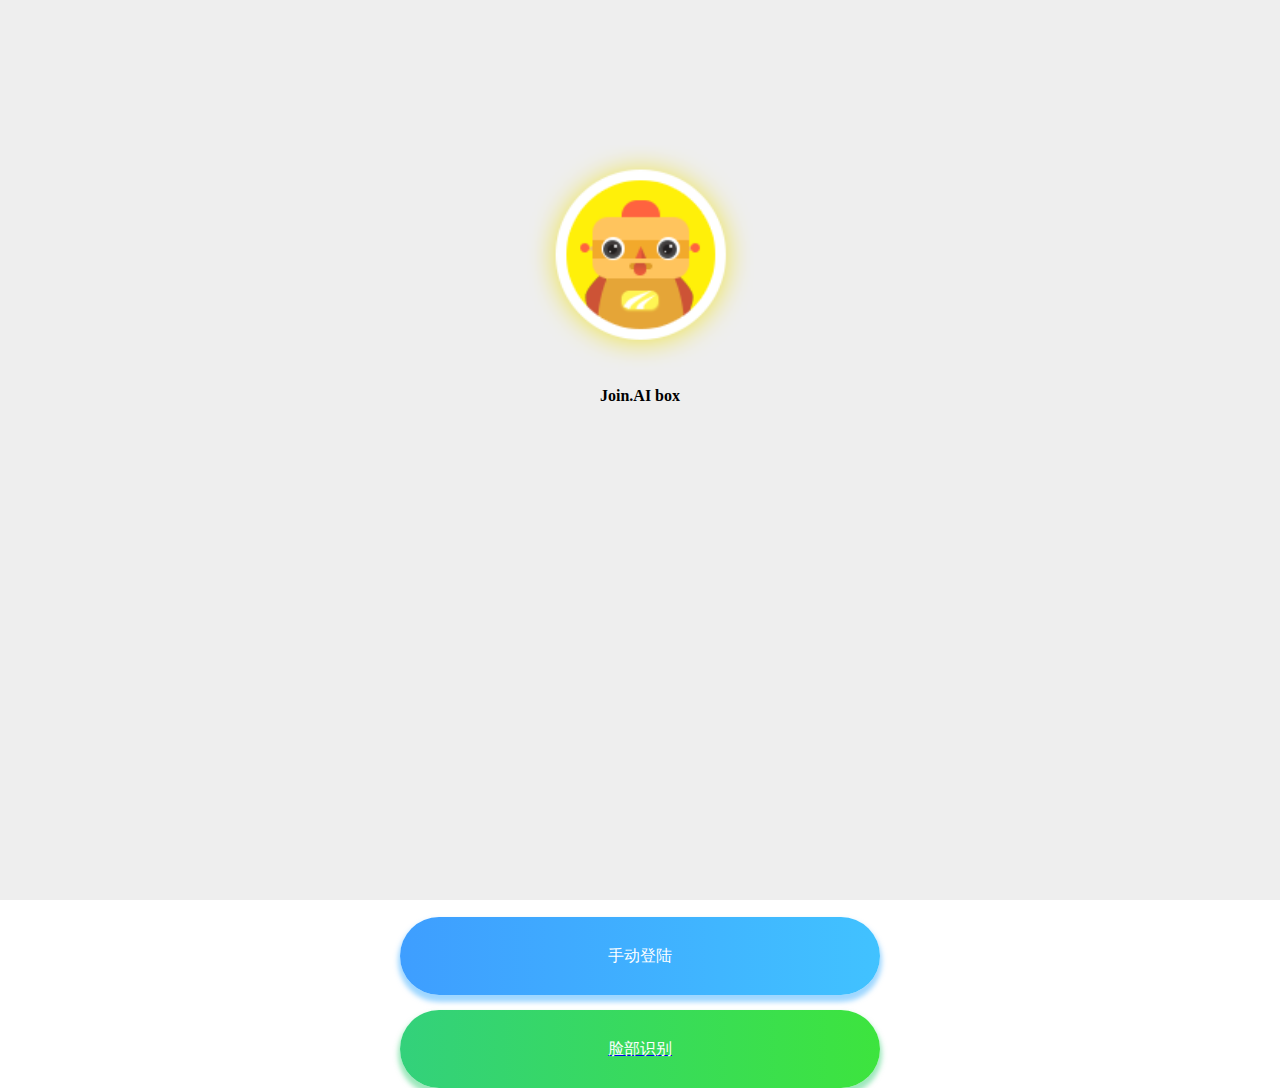
<file: index.html>
<!DOCTYPE html>
<html lang="en">
<head>
	<meta charset="UTF-8">
	<meta  name="viewport" content="width=device-width">>
	<title>Document</title>
	<link rel="stylesheet" href="css/index.css">
	<script src="js/rem(1).js"></script>
</head>
<body>
	<div class="homepage">
		<div class="Headportrait">
			<img src="img/组4_03.png" alt="">
		</div>
		<div class="title">
			<h2>Join.AI box</h2>
		</div>
		<div class="dl">
			<button class="Manual">手动登陆</button>
			<a href="one.html"><button class="face">脸部识别</button></a>		
		</div>
	</div>
</body>
</html>
</file>
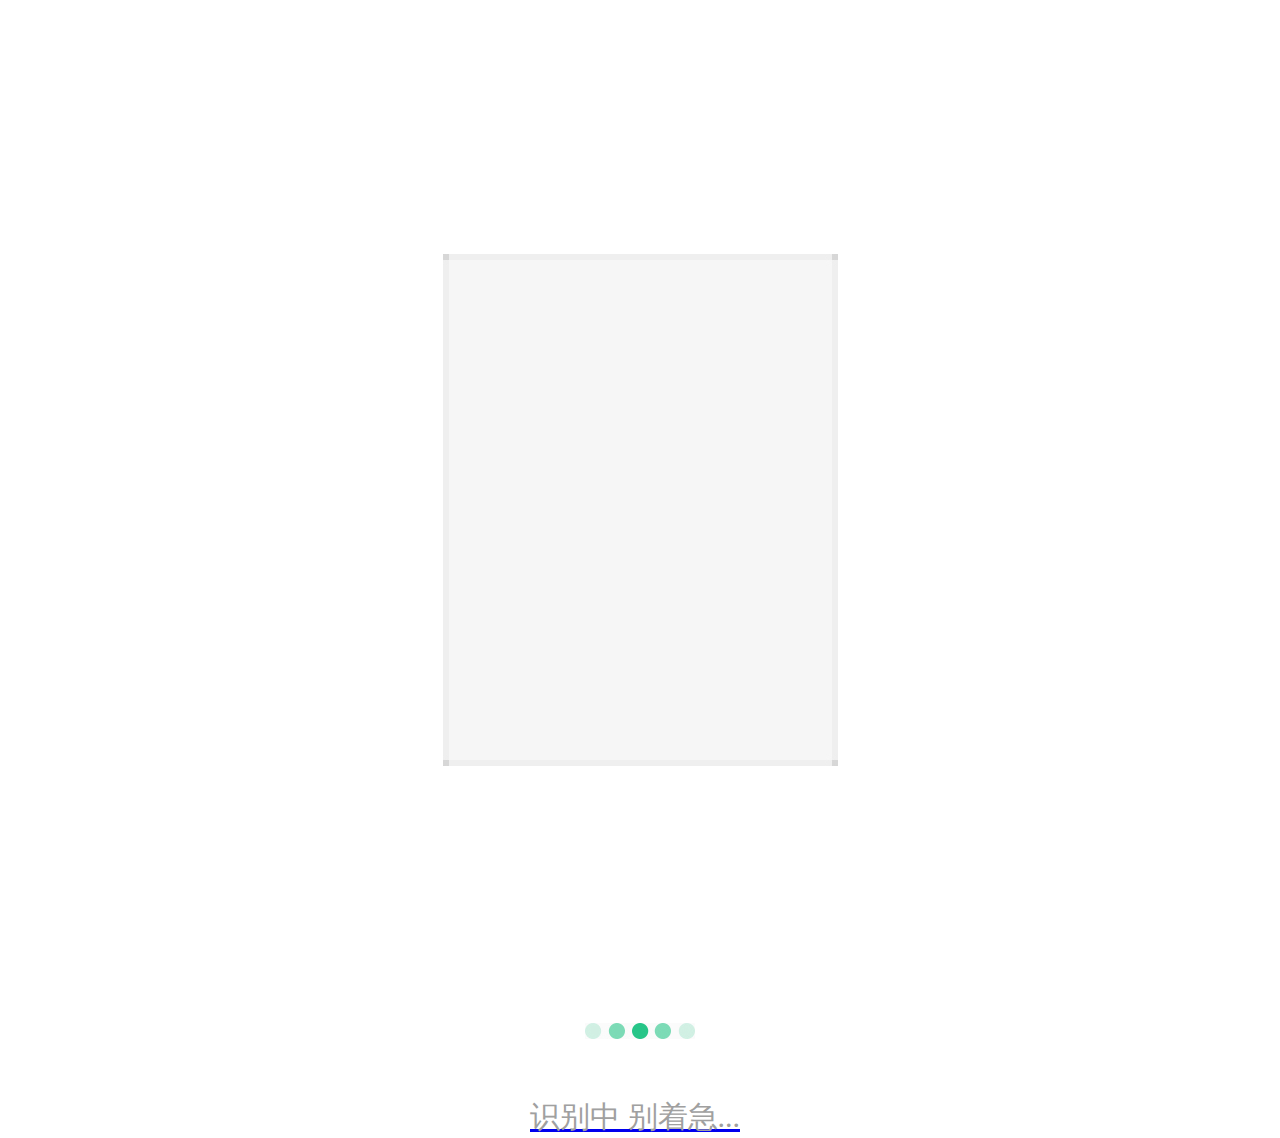
<file: disting.html>
<!DOCTYPE html>
<html lang="en">
<head>
	<meta charset="UTF-8">
	<meta  name="viewport" content="width=device-width">
	<title>Document</title>
	<link rel="stylesheet" href="css/disting.css">
	<script src="js/rem(1).js"></script>
</head>
    <body>
        <div class="di">
            <img src="img/人脸识别_03.png" alt="">
        </div>
        <div class="po">
            <img src="img/point_g_12.png" alt="">
        </div>
        <a href="six.html">
            <div class="tiword">识别中 别着急...</div>
        </a>
    </body>
</html>
</file>
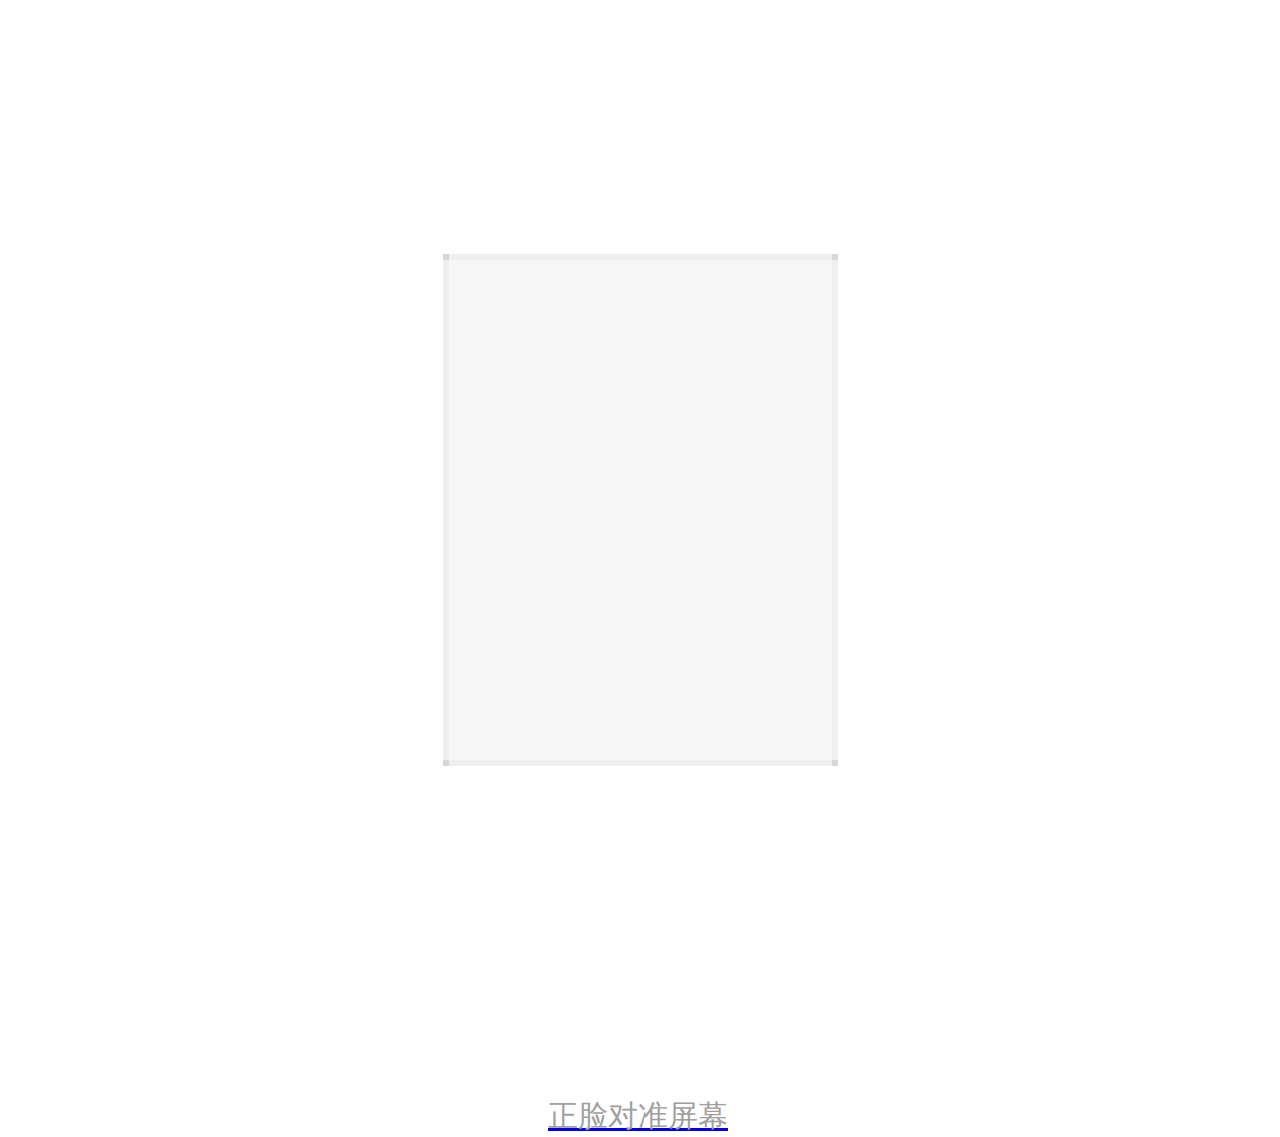
<file: Distinguish.html>
<!DOCTYPE html>
<html lang="en">
<head>
	<meta charset="UTF-8">
	<meta  name="viewport" content="width=device-width">
	<title>Document</title>
	<link rel="stylesheet" href="css/Distinguish.css">
	<script src="js/rem(1).js"></script>
</head>
    <body>
        <div class="di">
            <img src="img/人脸识别_03.png" alt="">
        </div>
        <a href="disting.html">
            <div class="tiword">正脸对准屏幕</div>
        </a>
    </body>
</html>
</file>
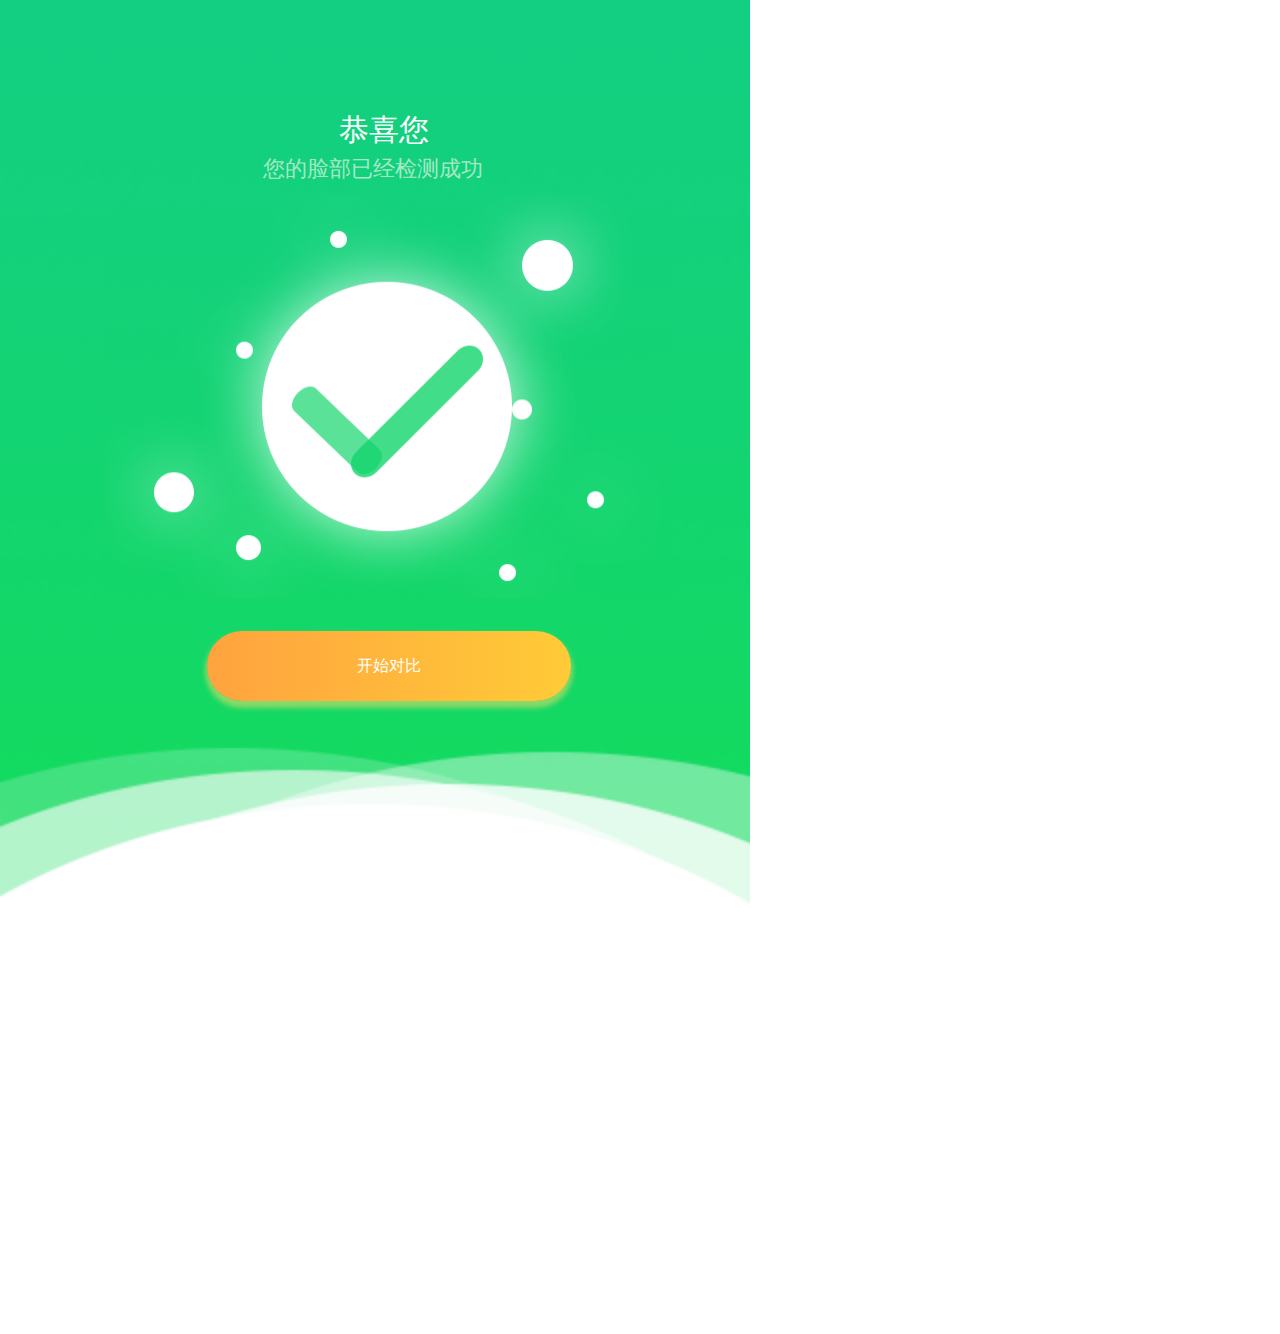
<file: end.html>
<!DOCTYPE html>
<html lang="en">
<head>
	<meta charset="UTF-8">
	<meta  name="viewport" content="width=device-width">
	<title>Document</title>
	<link rel="stylesheet" href="css/end.css">
	<script src="js/rem(1).js"></script>
</head>
    <body>
        <div class="back">
            <img src="img/background.png" alt="">
        </div>
        <div class="gr">恭喜您</div>
        <div class="su">您的脸部已经检测成功</div>
        <div class="ss">
            <img src="img/su_03.png" alt="">
        </div>
        <a href="end_r.html">
            <button class="word_y">开始对比</button>
        </a>
    </body>
</html>
</file>
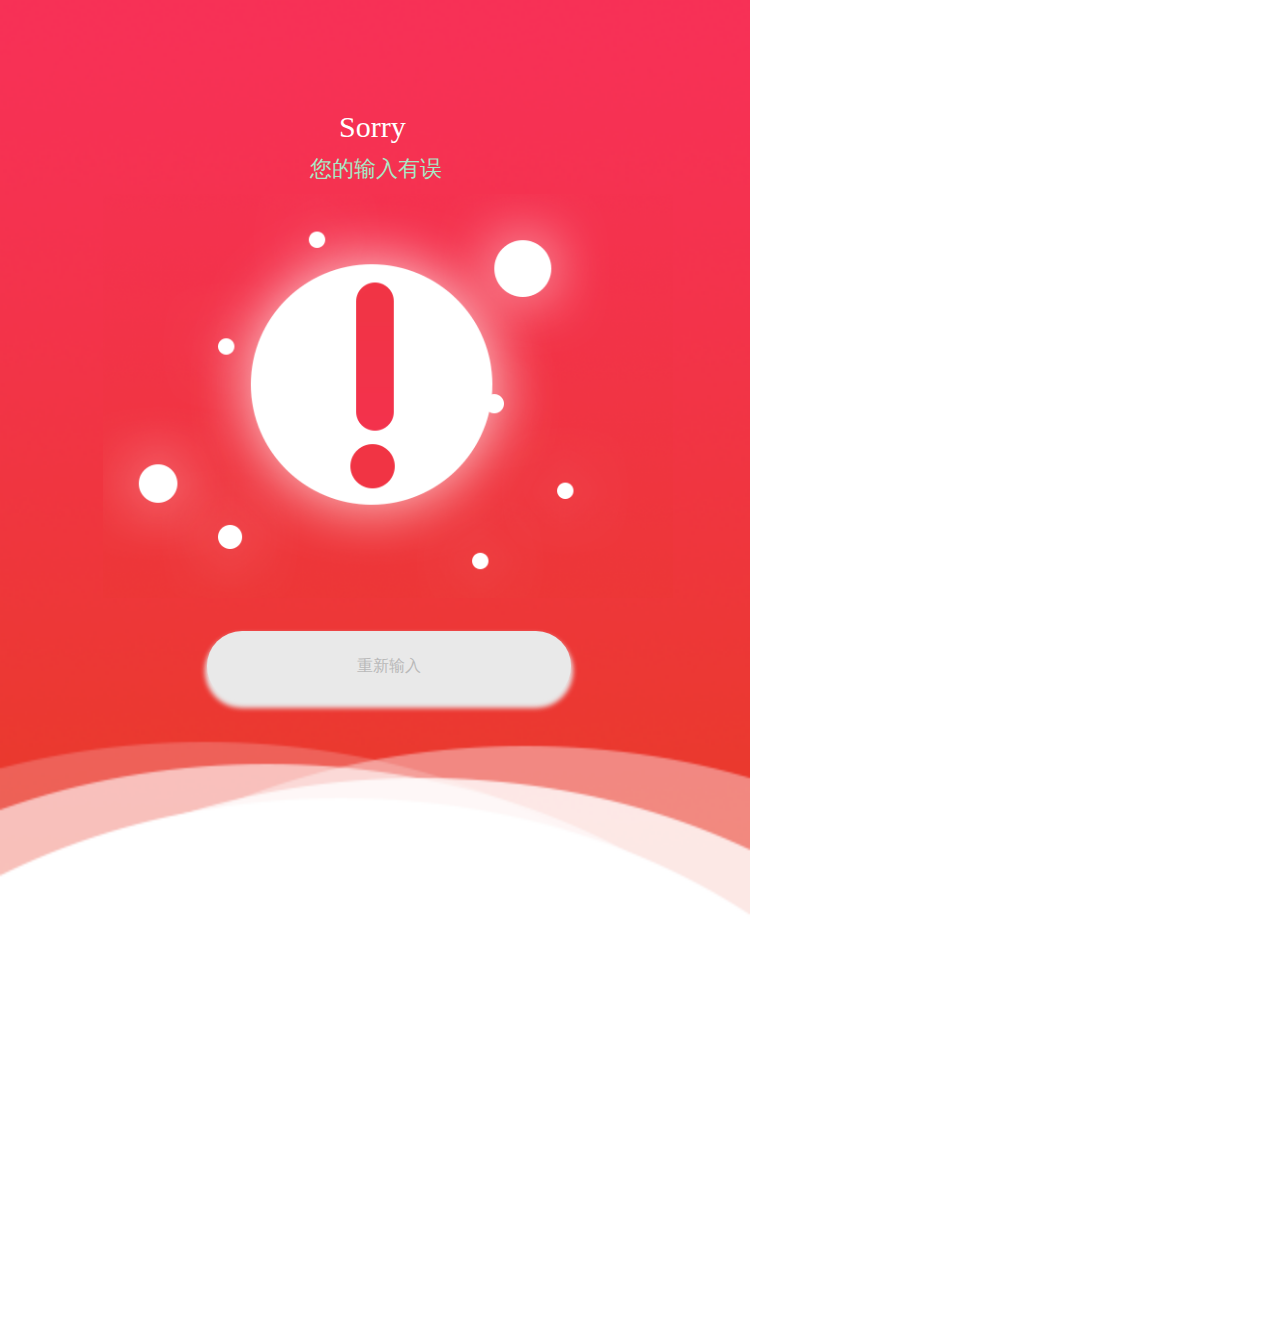
<file: end_r.html>
<!DOCTYPE html>
<html lang="en">
<head>
	<meta charset="UTF-8">
	<meta  name="viewport" content="width=device-width">
	<title>Document</title>
	<link rel="stylesheet" href="css/end_r.css">
	<script src="js/rem(1).js"></script>
</head>
    <body>
        <div class="back">
            <img src="img/wa.png" alt="">
        </div>
        <div class="gr">Sorry</div>
        <div class="su">您的输入有误</div>
        <div class="ss">
            <img src="img/gt.png" alt="">
        </div>
        <button class="word_y">重新输入</button>
    </body>
</html>
</file>
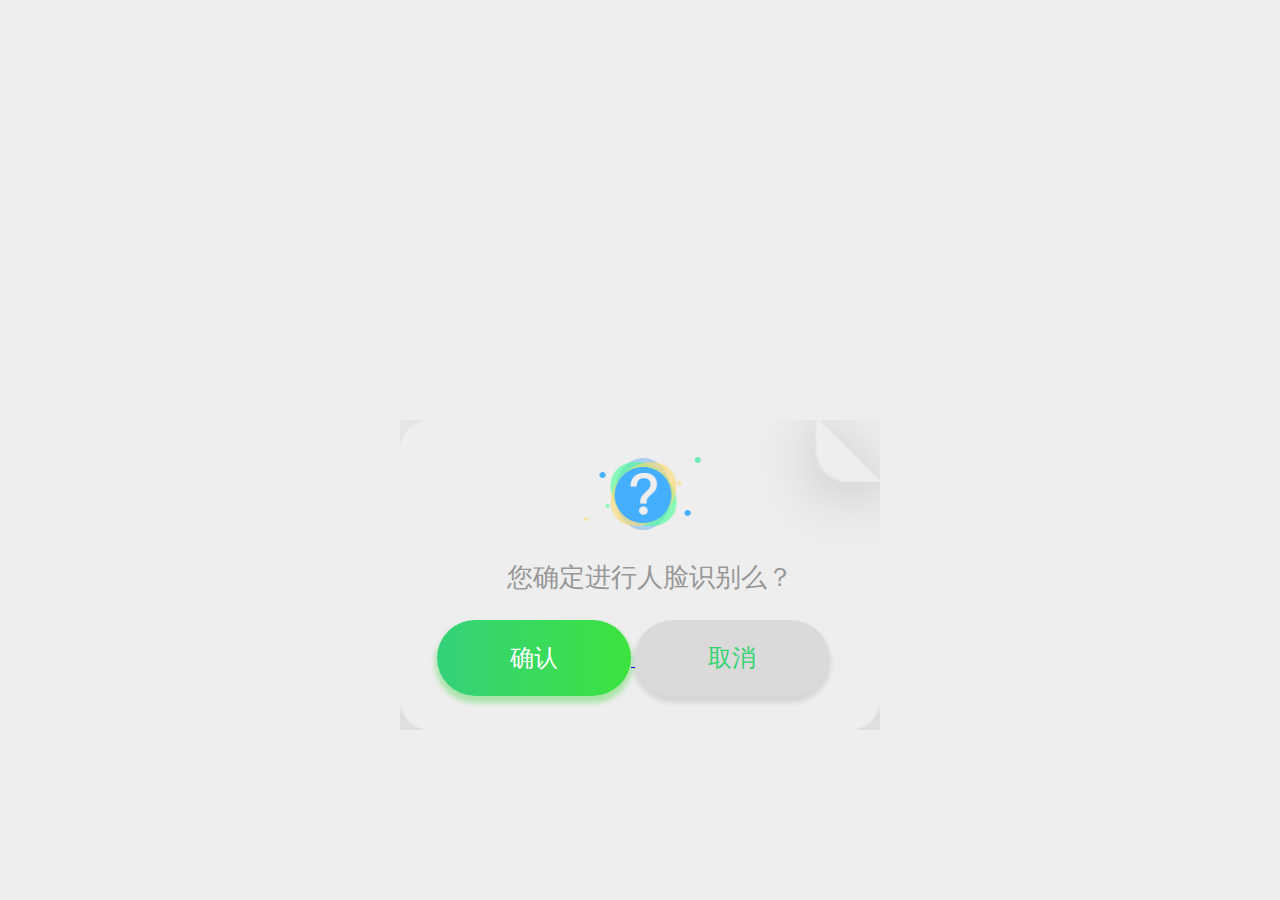
<file: five.html>
<!DOCTYPE html>
<html lang="en">
<head>
	<meta charset="UTF-8">
	<meta  name="viewport" content="width=device-width">>
	<title>Document</title>
	<link rel="stylesheet" href="css/five.css">
	<script src="js/rem(1).js"></script>
</head>
<body>
	<div class="homepage">
		<div class="frame">
            <img src="img/圆角矩形4拷贝3.png" alt="">
            <div class="color">
                <img src="img/color_03.png" alt="">
            </div>
            <div class="word">您确定进行人脸识别么？</div>
            <div class="judge">
                <a href="vice.html">
                    <button class="confirm">确认</button>
                </a>
                <a href="index.html">
                    <button class="cancel">取消</button>
                </a>
            </div>
        </div>    
	</div>
</body>
</html>
</file>
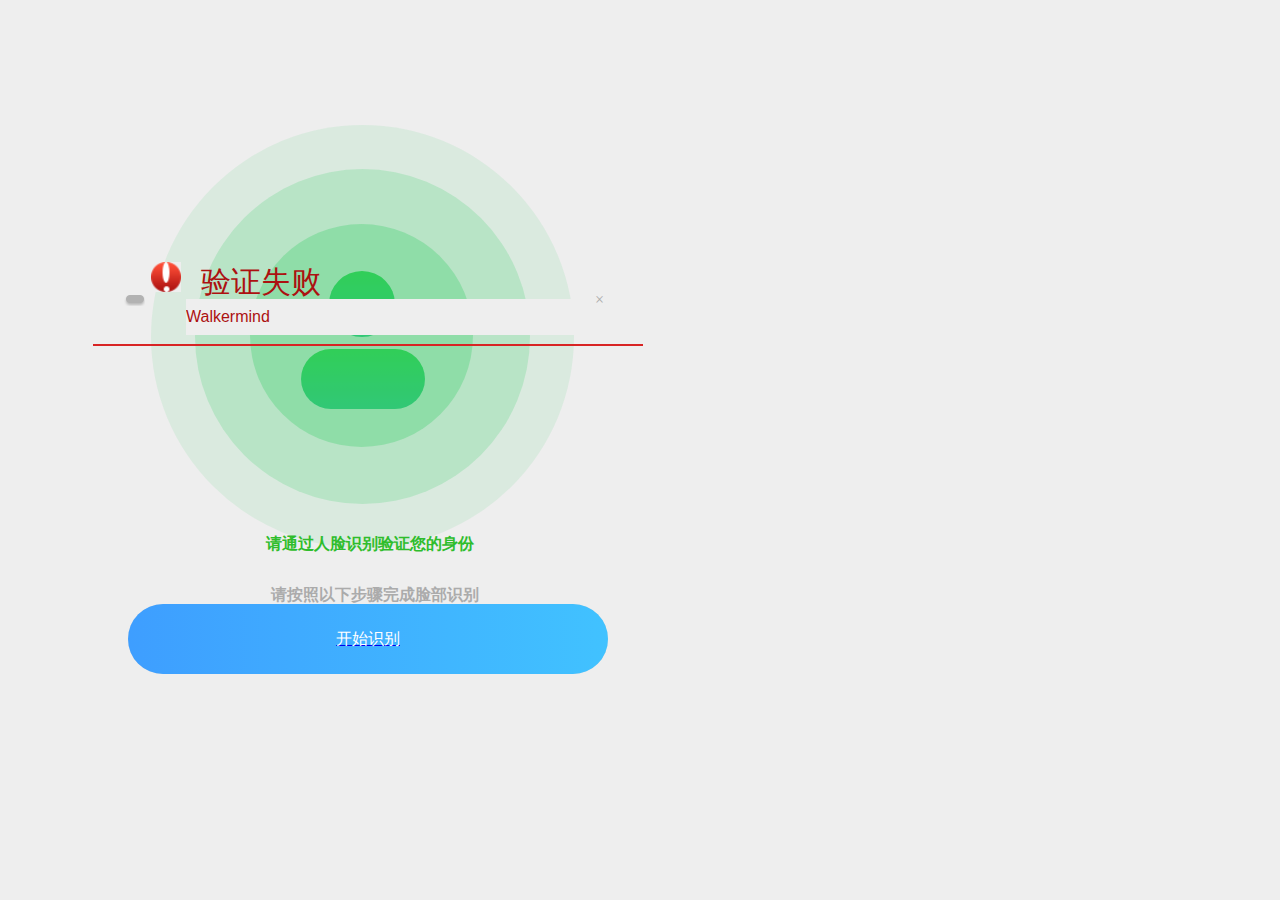
<file: four.html>
<!DOCTYPE html>
<html lang="en">
<head>
	<meta charset="UTF-8">
	<meta  name="viewport" content="width=device-width">>
	<title>Document</title>
	<link rel="stylesheet" href="css/four.css">
	<script src="js/rem(1).js"></script>
</head>
<body>
	<div class="homepage">
		<div class="portrait">
			<div class="hd"></div>
			<div class="dy"></div>
			<div class="q_1"></div>
			<div class="q_2"></div>
			<div class="q_3"></div>
		</div>
		<div class="Tips_g">
			<h2>请通过人脸识别验证您的身份</h2>
		</div>
		<div class="Tips_gr">
			<div>请按照以下步骤完成脸部识别</div>
		</div>
		<div class="wa">
			<img src="img/warning_03.png" alt="">
			<div class="wa_word">验证失败</div>
		</div>
		<div class="in">
		<div class="point_y">
			<img src="img/gr_point_03.png" alt="">
		</div>
			<div class="Inputbox">
				<input type="text" placeholder="Walkermind">
			</div>
		<div class="c">×</div>
		<div class="bin">
			<a href="five.html">
				<button class="start">开始识别</button>
			</a>
		</div>	
	</div>
</body>
</html>
</file>
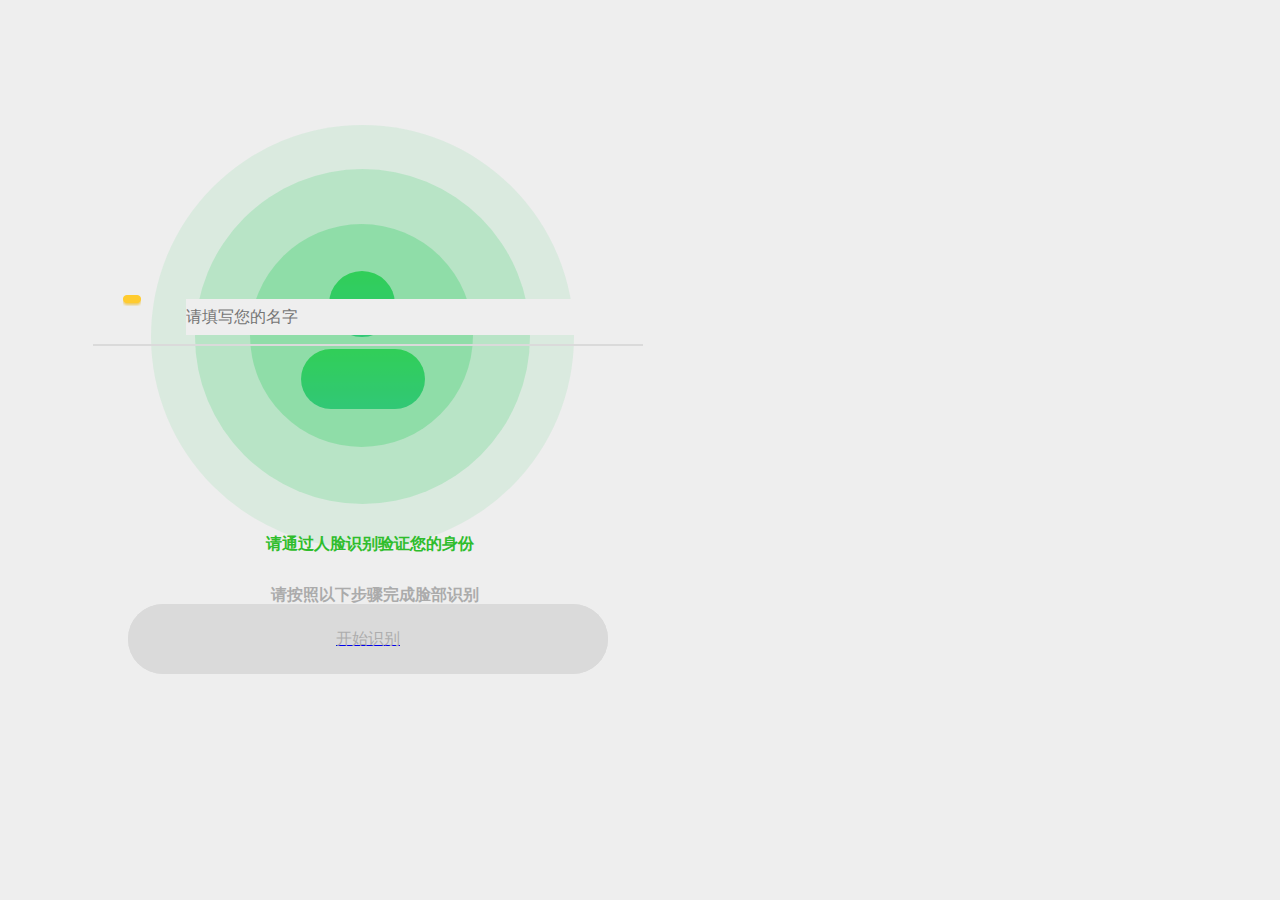
<file: one.html>
<!DOCTYPE html>
<html lang="en">
<head>
	<meta charset="UTF-8">
	<meta  name="viewport" content="width=device-width">>
	<title>Document</title>
	<link rel="stylesheet" href="css/one.css">
	<script src="js/rem(1).js"></script>
</head>
<body>
	<div class="homepage">
		<div class="portrait">
			<div class="hd"></div>
			<div class="dy"></div>
			<div class="q_1"></div>
			<div class="q_2"></div>
			<div class="q_3"></div>
		</div>
		<div class="Tips_g">
			<h2>请通过人脸识别验证您的身份</h2>
		</div>
		<div class="Tips_gr">
			<div>请按照以下步骤完成脸部识别</div>
		</div>
		<div class="in">
		<div class="point_y">
			<img src="img/组4_03_23.png" alt="">
		</div>
			<div class="Inputbox">
				<input type="text" placeholder="请填写您的名字">
			</div>
		<div class="bin">
			<a href="two.html"><button class="start">开始识别</button></a>
		</div>	
	</div>
</body>
</html>
</file>
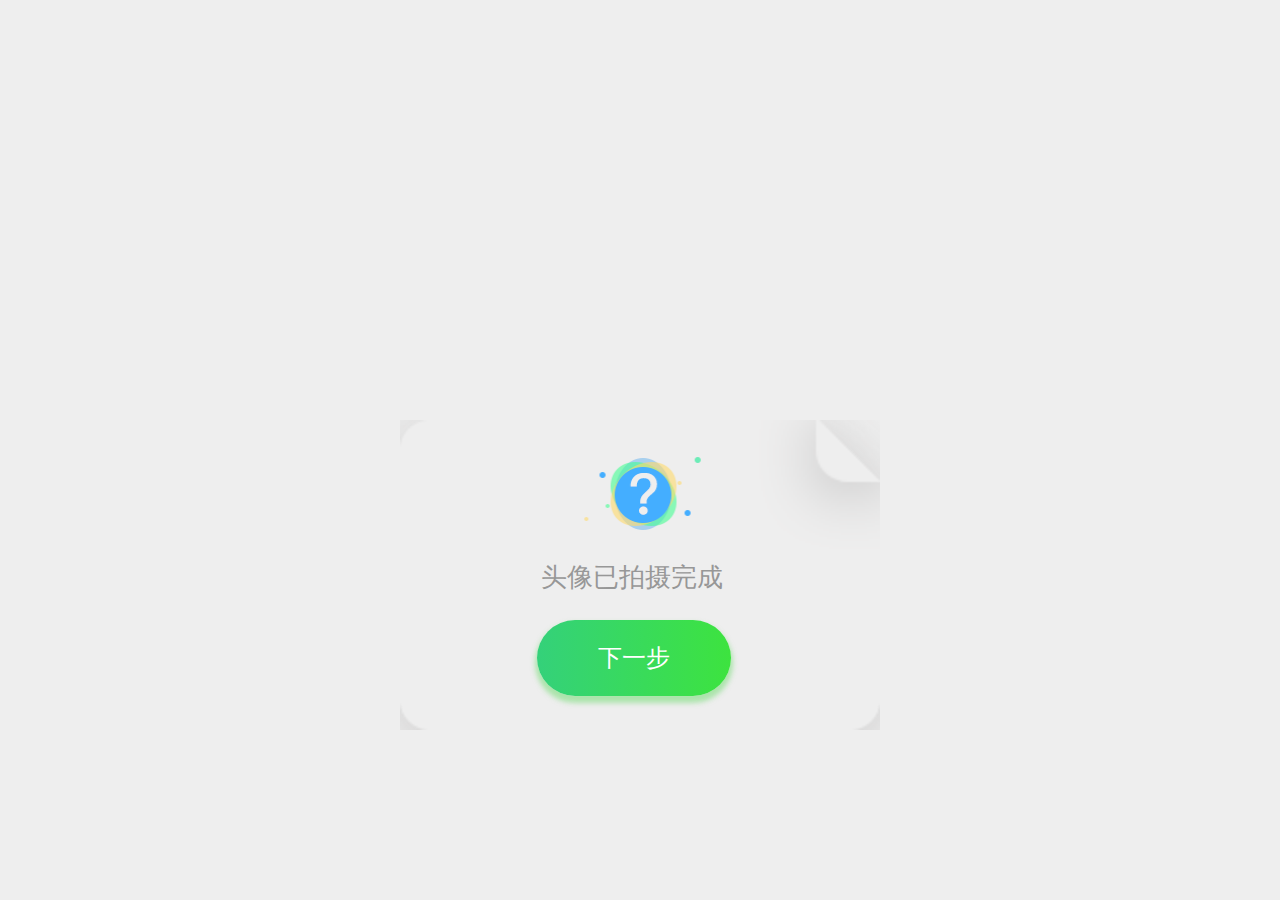
<file: six.html>
<!DOCTYPE html>
<html lang="en">
<head>
	<meta charset="UTF-8">
	<meta  name="viewport" content="width=device-width">>
	<title>Document</title>
	<link rel="stylesheet" href="css/six.css">
	<script src="js/rem(1).js"></script>
</head>
<body>
	<div class="homepage">
		<div class="frame">
            <img src="img/圆角矩形4拷贝3.png" alt="">
            <div class="color">
                <img src="img/color_03.png" alt="">
            </div>
            <div class="word">头像已拍摄完成</div>
			<a href="end.html">
				<button class="ne">下一步</button>
			</a>
        </div>    
	</div>
</body>
</html>
</file>
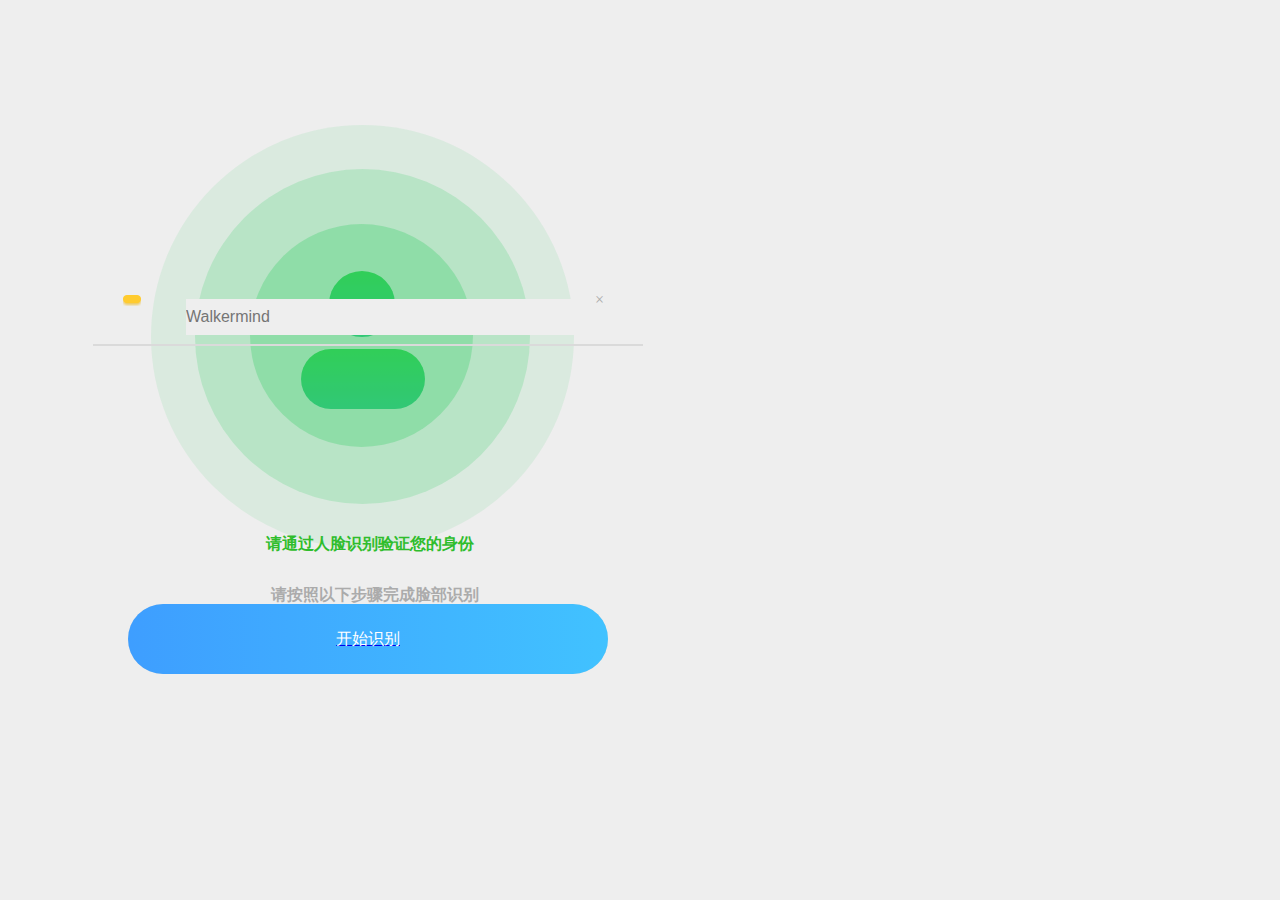
<file: three.html>
<!DOCTYPE html>
<html lang="en">
<head>
	<meta charset="UTF-8">
	<meta  name="viewport" content="width=device-width">>
	<title>Document</title>
	<link rel="stylesheet" href="css/three.css">
	<script src="js/rem(1).js"></script>
</head>
<body>
	<div class="homepage">
		<div class="portrait">
			<div class="hd"></div>
			<div class="dy"></div>
			<div class="q_1"></div>
			<div class="q_2"></div>
			<div class="q_3"></div>
		</div>
		<div class="Tips_g">
			<h2>请通过人脸识别验证您的身份</h2>
		</div>
		<div class="Tips_gr">
			<div>请按照以下步骤完成脸部识别</div>
		</div>
		<div class="in">
		<div class="point_y">
			<img src="img/组4_03_23.png" alt="">
		</div>
			<div class="Inputbox">
				<input type="text" placeholder="Walkermind">
			</div>
		<div class="c">×</div>
		<div class="bin">
			<a href="four.html">
				<button class="start">开始识别</button>
			</a>
		</div>	
	</div>
</body>
</html>
</file>
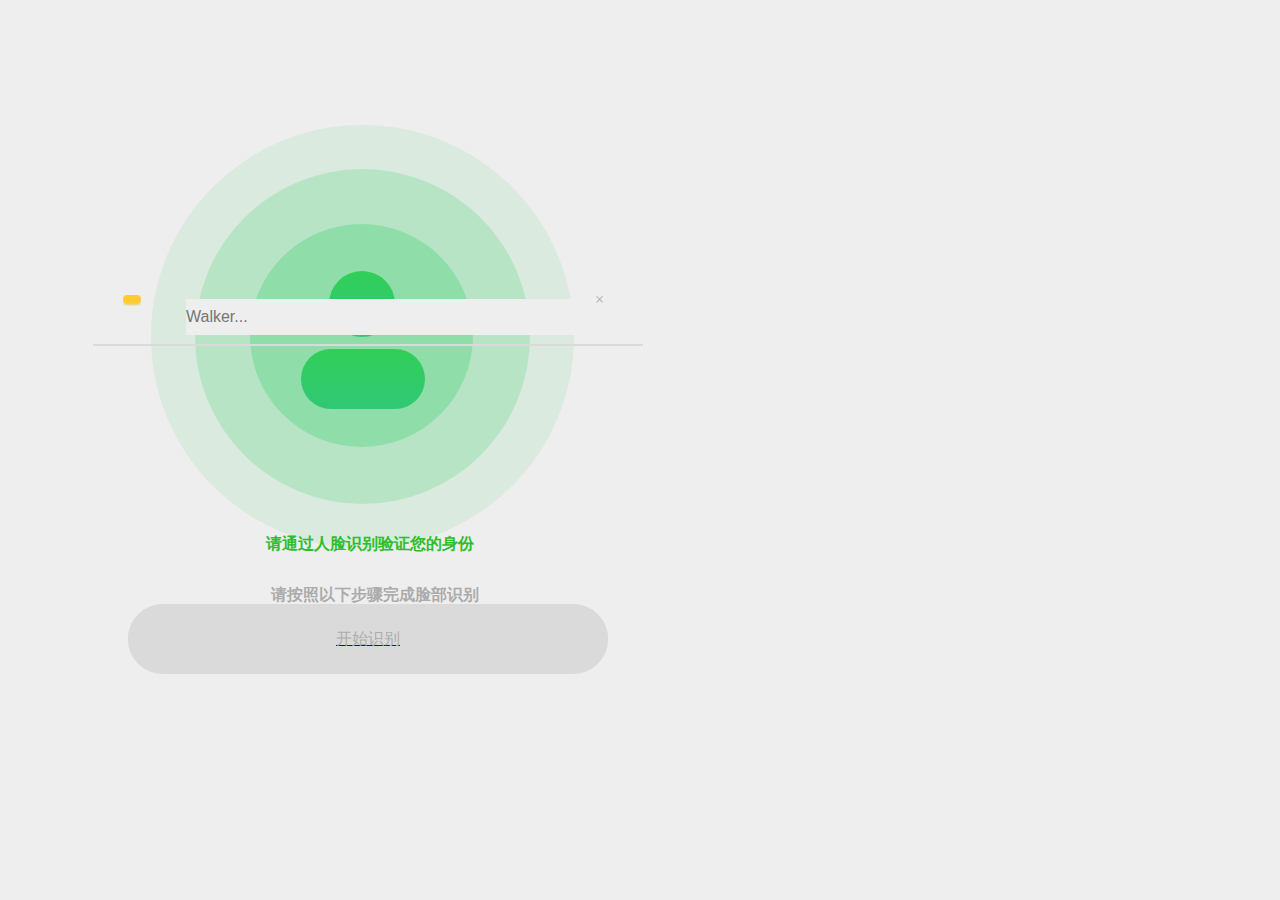
<file: two.html>
<!DOCTYPE html>
<html lang="en">
<head>
	<meta charset="UTF-8">
	<meta  name="viewport" content="width=device-width">>
	<title>Document</title>
	<link rel="stylesheet" href="css/two.css">
	<script src="js/rem(1).js"></script>
</head>
<body>
	<div class="homepage">
		<div class="portrait">
			<div class="hd"></div>
			<div class="dy"></div>
			<div class="q_1"></div>
			<div class="q_2"></div>
			<div class="q_3"></div>
		</div>
		<div class="Tips_g">
			<h2>请通过人脸识别验证您的身份</h2>
		</div>
		<div class="Tips_gr">
			<div>请按照以下步骤完成脸部识别</div>
		</div>
		<div class="in">
		<div class="point_y">
			<img src="img/组4_03_23.png" alt="">
		</div>
			<div class="Inputbox">
				<input type="text" placeholder="Walker...">
			</div>
		<div class="c">×</div>
		<div class="bin">
			<a href="three.html"><button class="start">开始识别</button></a>
		</div>	
	</div>
</body>
</html>
</file>
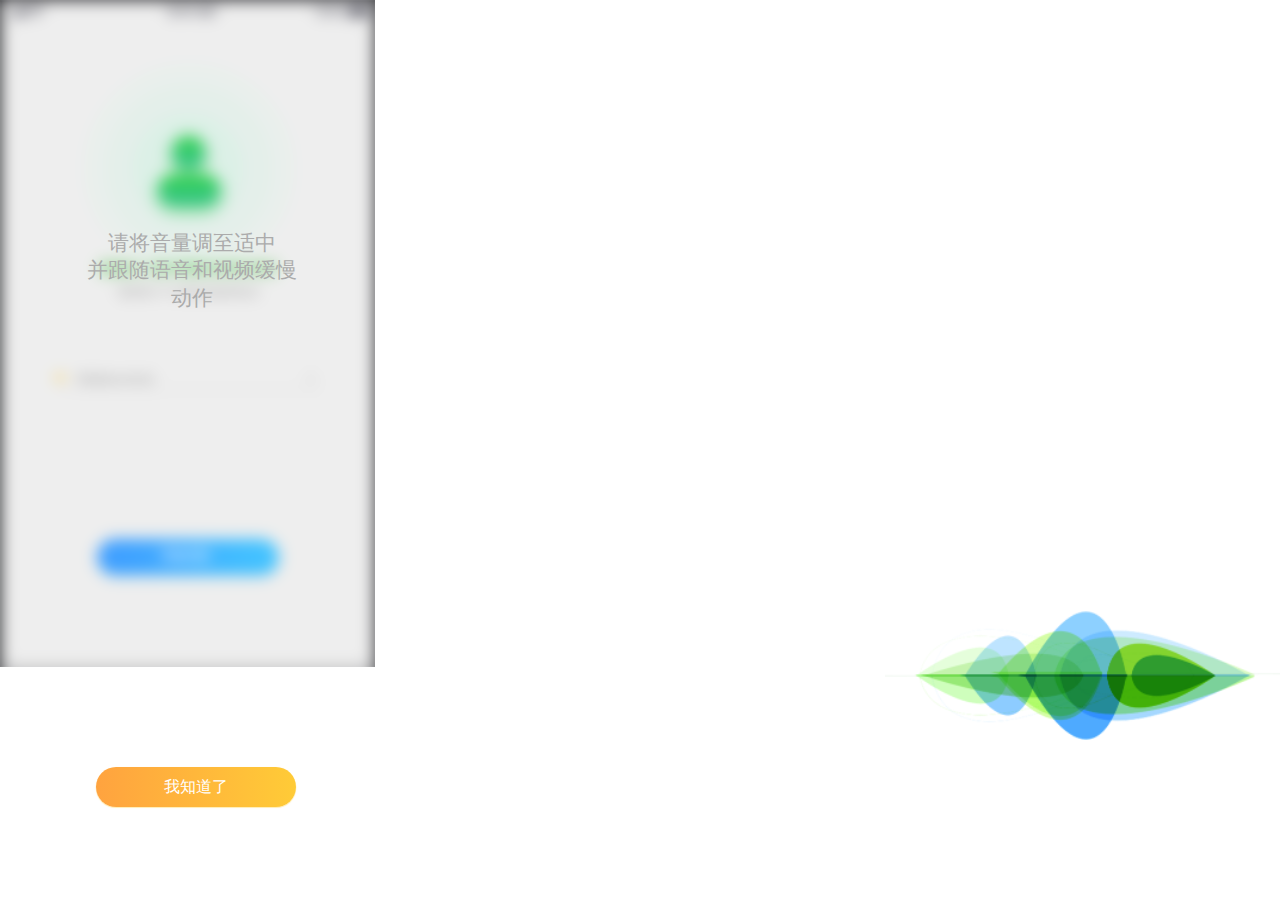
<file: vice.html>
<!DOCTYPE html>
<html lang="en">
<head>
    <meta charset="UTF-8">
    <meta name="viewport" content="width=device-width, initial-scale=1.0">
    <meta http-equiv="X-UA-Compatible" content="ie=edge">
    <link rel="stylesheet" href="css/vice.css">
    <title>Document</title>
</head>
<body>
    <div class="bg">
        <div class="gs">
            <img src="img/bg.png" alt="">
        </div>
        <div class="word1">请将音量调至适中</div>
        <div class="word2">并跟随语音和视频缓慢动作</div>
        <div class="vi">
            <img src="img/vice.png" alt="">
        </div>
        <a href="Distinguish.html">
            <button class="fr_y">我知道了</button>
        </a>    
    </div>
</body>
</html>
</file>
<file: css/index.css>
@import url('base.css');
.homepage{
	position: absolute;
	top: 0;
	right: 0;
	bottom: 0;
	left: 0;
	background: #eeeeee;
}
.Headportrait img{
	width: 2.3rem;
	height: 2.3rem;
	display:block;
	margin: 1.45rem auto 0rem;
}
.title{
	display:block;
	width:1.8rem;
	height: 0.3rem;
	margin:0.12rem auto; 
	font-family: San Francisco Display;
	font-size: 0.12rem;
	color: #000000;
	font-weight: bolder;
	text-align: center;
}
.dl{
	width: 4.8rem;
	height: 1.68rem;
	margin: 5rem auto 0rem;
}
.Manual{
	display: block;
	width: 4.8rem;
	height: 0.78rem;
	border-radius: 0.39rem;
	background:-webkit-linear-gradient(left,#3e9eff,#41c2ff);
	background:-moz-linear-gradient(left,#3e9eff,#41c2ff);	
	box-shadow: 0rem 0.05rem 0.05rem 0.02rem rgba(63,176,255, 0.5);
	border:none;
	font-family: "苹方";
	color: #fff;
	margin-bottom: 0.15rem;
}
.face{
	display: block;
	width: 4.8rem;
	height: 0.78rem;
	border-radius: 0.39rem;
	background:-webkit-linear-gradient(left,#33d17b,#3de43e);
	background:-moz-linear-gradient(left,#33d17b,#3de43e);
	box-shadow: 0rem 0.05rem 0.05rem 0.02rem rgba(59,209,122, 0.5);
	border:none;
	font-family: "苹方";
	color: #fff;
}
</file>
<file: css/disting.css>
@import url('base.css');
.di img{
    display:block;
    width: 3.95rem;
    height: 5.12rem;
    margin:2.54rem auto 0rem;
}
.po img{
    display:block;
    width: 1.1rem;
    height: 0.16rem;
    margin:2.57rem auto 0.58rem;
}
.tiword{
    width: 2.2rem;
    height: 0.3rem;
    font-family:"苹方";
    font-size: 0.3rem;
    color:#a0a0a0;
    margin:0rem auto;
}
</file>
<file: css/Distinguish.css>
@import url('base.css');
.di img{
    display:block;
    width: 3.95rem;
    height: 5.12rem;
    margin:2.54rem auto 0rem;
}
.tiword{
    width: 1.84rem;
    height: 0.3rem;
    font-family:"苹方";
    font-size: 0.3rem;
    color:#a0a0a0;
    margin:3.3rem auto 0rem;
}
</file>
<file: css/end.css>
@import url('base.css');
.back img{
    display: block;
    width: 7.5rem;
    height: 13.34rem;
    position: relative;
}
.gr{
    width: 0.97rem;
    height: 0.3rem;
    position: absolute;
    left: 3.39rem;
    top: 1.1rem;
    font-family: "苹方";
    font-size: 0.3rem;
    color:#ffffff;
}
.su{
    width: 2.48rem;
    height: 0.22rem;
    position: absolute;
    left: 2.63rem;
    top: 1.54rem;
    font-family: "苹方";
    font-size: 0.22rem;
    color:#a7e8c5;
}
.ss img{
    position: absolute;
    width: 5.7rem;
    height: 4.04rem;
    display: block;
    left: 1.03rem;
    top: 1.94rem;
}
.word_y{
    position: absolute;
    left: 2.07rem;
    bottom: 1.99rem;
    display: block;
    width: 3.64rem;
    height: 0.7rem;
    border-radius: 0.35rem;
    border:none;
    background:-webkit-linear-gradient(left,#ffa33f,#ffcb37);
    box-shadow: 0rem 0.05rem 0.05rem 0.02rem rgba(255,219,109, 0.5);
    font-family:"苹方";
	color:#fff;
}
</file>
<file: css/end_r.css>
@import url('base.css');
.back img{
    display: block;
    width: 7.5rem;
    height: 13.34rem;
    position: relative;
}
.gr{
    width: 0.97rem;
    height: 0.3rem;
    position: absolute;
    left: 3.39rem;
    top: 1.1rem;
    font-family: "苹方";
    font-size: 0.3rem;
    color:#ffffff;
}
.su{
    width: 2.48rem;
    height: 0.22rem;
    position: absolute;
    left: 3.1rem;
    top: 1.54rem;
    font-family: "苹方";
    font-size: 0.22rem;
    color:#a7e8c5;
}
.ss img{
    position: absolute;
    width: 5.7rem;
    height: 4.04rem;
    display: block;
    left: 1.03rem;
    top: 1.94rem;
}
.word_y{
    position: absolute;
    left: 2.07rem;
    bottom: 1.99rem;
    display: block;
    width: 3.64rem;
    height: 0.7rem;
    border-radius: 0.35rem;
    border:none;
    background:#e9e9e9;
    box-shadow: 0rem 0.05rem 0.05rem 0.02rem #e9e9e9;
    font-family:"苹方";
	color:#b9b9b9;
}
</file>
<file: css/five.css>
@import url('base.css');
.homepage{
	position: absolute;
	top: 0;
	right: 0;
	bottom: 0;
	left: 0;
	background: #eeeeee;
}
.frame{
    display: block;
    width: 6.06rem;
    height: 3.84rem;
    margin:4.2rem auto 0rem;
    position: relative;
}
.frame img{
    display: block;
    width: 4.8rem;
    height: 3.1rem;
    margin:0 auto;
}
.color{
    width: 1.6rem;
    height: 1.2rem;
    margin:0 auto;
    top:0.22rem;
}
.color img{
    display: block;
    width: 1.62rem;
    height: 1.18rem;
    margin:0rem auto 0rem;
    position: absolute;
    top:.22rem;
}
.word{
    position: absolute;
    top:1.4rem;
    left:1.7rem;
    width: 3rem;
    height: 0.26rem;
    font-size: 0.26rem;
    color:#979797;
}
.judge{
    width: 4.12rem;
    height: 0.46rem;
    position: absolute;
    top:2rem;
    left:1rem;
}
.confirm{
    width: 1.94rem;
    height: 0.76rem;
    border-radius: 0.38rem;
    background:-webkit-linear-gradient(left,#34d17a,#3de33f);
    box-shadow: 0rem 0.05rem 0.05rem 0.02rem rgba(106,220,106, 0.5);
    border:none;
    font-size: 0.24rem;
    color:#fff;
}
.cancel{
    width: 1.94rem;
    height: 0.76rem;
    border-radius: 0.38rem;
    background:#dadada;
    box-shadow: 0rem 0.05rem 0.05rem 0.02rem rgba(0,0,0, 0.1);
    border:none;
    font-size: 0.24rem;
    color:#35d372;
}
</file>
<file: css/four.css>
@import url('base.css');
.homepage{
	position: absolute;
	top: 0;
	right: 0;
	bottom: 0;
	left: 0;
	background: #eeeeee;
}
.portrait img{
	display:block;
	width: 2.3rem;
	height: 2.3rem; 
	margin: 1.45rem auto 0rem;
}
.hd{
	width: 0.66rem;
	height: 0.66rem;
	border-radius: 50%;
	background: -webkit-linear-gradient(top,#33d14f,#33c48a);
	position: absolute;
	left:3.29rem;
	top: 2.71rem;
}
.dy{
	width: 1.24rem;
	height: 0.6rem;
	border-radius: 0.3rem;
	background: -webkit-linear-gradient(top,#33d14f,#33c48a);
	position: absolute;
	left:3.01rem;
	top: 3.49rem;
}
.q_1{
	width: 2.23rem;
	height: 2.23rem;
	background:rgba(51,204,100, 0.3);
	border-radius: 50%;
	position: absolute;
	left:2.5rem;
	top: 2.24rem;
	animation: water 1s linear infinite;
}
@keyframes water{
	0%{transform: scale(1,1);}
	50%{transform: scale(1.25,1.25);}
	100%{transform: scale(1,1);}
}
.q_2{
	width: 3.35rem;
	height: 3.35rem;
	background:rgba(51,204,100, 0.2);
	border-radius: 50%;
	position: absolute;
	left:1.95rem;
	top: 1.69rem;
	animation: water 1s linear infinite;
}
.q_3{
	width: 4.23rem;
	height: 4.23rem;
	background:rgba(51,204,100, 0.1);
	border-radius: 50%;
	position: absolute;
	left:1.51rem;
	top: 1.25rem;
	animation: water 1s linear infinite;
}
.c{
	width: 0.12rem;
	height: 0.12rem;
	color:#ababab;
	position: absolute;
	bottom: 0.41rem;
	right: 0.36rem;
}
.Tips_g{
	display:block;
	width:6rem;
	height: 0.26rem;
	margin:0.12rem auto; 
	font-family: "苹方";
	color: #2fbd2c;
	font-weight: bolder;
	text-align: center;
	position: absolute;
	left:0.7rem;
	top: 5.22rem;
}
.Tips_gr{
	display:block;
	width:5rem;
	height: 0.21rem;
	margin:0.12rem auto; 
	font-family: "苹方";
	color: #ababab;
	font-weight: bolder;
	text-align: center;
	position: absolute;
	left: 1.25rem;
	top: 5.73rem;
}
.wa{
	width: 1.7rem;
	height: 0.26rem;
	position: absolute;
	bottom:6.12rem;
	left:1.51rem;
}
.wa img{
	width: 0.3rem;
	height: 0.3rem;
	float: left;
}
.wa_word{
	font-size: 0.3rem;
	color:#ac1111;
	float:right;
}
.in{
	width: 5.5rem;
	height: 0.45rem;
	margin:0rem auto;
	border-bottom:0.02rem solid #d82424;
	position: absolute;
	left: 0.93rem;
	bottom: 5.54rem;
}
.point_y{
	display:block;
	width: 0.18rem;
	height: 0.12rem;
	float:left;
	position: absolute;
	left:0.3rem;
	bottom:0.4rem;
}
.Inputbox input{
	width: 4.94rem;
	height: 0.36rem;
	border:none;
	background:#eeeeee;
	position: absolute;
	left: 0.93rem;
}
input::placeholder{
	color:#ac1111;
}
.line{
	width: 5.5rem;
	height: 0.04rem;
	color:#dadada;
}
.bin{
	width: 4.8rem;
	height: 0.7rem;
	border-radius: 0.35rem;
	background: #dadada;
	margin: 3.05rem auto 0rem;
}
.start{
	display: block;
	width: 4.8rem;
	height: 0.7rem;
	border-radius: 0.35rem;
	background:-webkit-linear-gradient(left,#3e9eff,#41c2ff);
	background: -moz-linear-gradient(left,#3e9eff,#3e9eff);
	border:none;
	font-family: "苹方";
	color:#fff;
}
</file>
<file: css/one.css>
@import url('base.css');
.homepage{
	position: absolute;
	top: 0;
	right: 0;
	bottom: 0;
	left: 0;
	background: #eeeeee;
}
.portrait img{
	display:block;
	width: 2.3rem;
	height: 2.3rem; 
	margin: 1.45rem auto 0rem;
}
.hd{
	width: 0.66rem;
	height: 0.66rem;
	border-radius: 50%;
	background: -webkit-linear-gradient(top,#33d14f,#33c48a);
	position: absolute;
	left:3.29rem;
	top: 2.71rem;
}
.dy{
	width: 1.24rem;
	height: 0.6rem;
	border-radius: 0.3rem;
	background: -webkit-linear-gradient(top,#33d14f,#33c48a);
	position: absolute;
	left:3.01rem;
	top: 3.49rem;
}
.q_1{
	width: 2.23rem;
	height: 2.23rem;
	background:rgba(51,204,100, 0.3);
	border-radius: 50%;
	position: absolute;
	left:2.5rem;
	top: 2.24rem;
	animation: water 1s linear infinite;
}
@keyframes water{
	0%{transform: scale(1,1);}
	50%{transform: scale(1.25,1.25);}
	100%{transform: scale(1,1);}
}
.q_2{
	width: 3.35rem;
	height: 3.35rem;
	background:rgba(51,204,100, 0.2);
	border-radius: 50%;
	position: absolute;
	left:1.95rem;
	top: 1.69rem;
	animation: water 1s linear infinite;
}
.q_3{
	width: 4.23rem;
	height: 4.23rem;
	background:rgba(51,204,100, 0.1);
	border-radius: 50%;
	position: absolute;
	left:1.51rem;
	top: 1.25rem;
	animation: water 1s linear infinite;
}
.Tips_g{
	display:block;
	width:6rem;
	height: 0.26rem;
	margin:0.12rem auto; 
	font-family: "苹方";
	color: #2fbd2c;
	font-weight: bolder;
	text-align: center;
	position: absolute;
	left:0.7rem;
	top: 5.22rem;
}
.Tips_gr{
	display:block;
	width:5rem;
	height: 0.21rem;
	margin:0.12rem auto; 
	font-family: "苹方";
	color: #ababab;
	font-weight: bolder;
	text-align: center;
	position: absolute;
	left: 1.25rem;
	top: 5.73rem;
}
.in{
	width: 5.5rem;
	height: 0.45rem;
	margin:0rem auto;
	border-bottom:0.02rem solid #dadada;
	position: absolute;
	left: 0.93rem;
	bottom: 5.54rem;
}
.point_y{
	display:block;
	width: 0.18rem;
	height: 0.12rem;
	float:left;
	position: absolute;
	left:0.3rem;
	bottom:0.4rem;
}
.Inputbox input{
	width: 4.94rem;
	height: 0.36rem;
	border:none;
	background:#eeeeee;
	position: absolute;
	left: 0.93rem;
}
.line{
	width: 5.5rem;
	height: 0.04rem;
	color:#dadada;
}
.bin{
	width: 4.8rem;
	height: 0.7rem;
	border-radius: 0.35rem;
	background: #dadada;
	margin: 3.05rem auto 0rem;
}
.start{
	display: block;
	width: 4.8rem;
	height: 0.7rem;
	border-radius: 0.35rem;
	background: #dadada;
	border:none;
	font-family: "苹方";
	color:#adadad;
}
</file>
<file: css/six.css>
@import url('base.css');
.homepage{
	position: absolute;
	top: 0;
	right: 0;
	bottom: 0;
	left: 0;
	background: #eeeeee;
}
.frame{
    display: block;
    width: 6.06rem;
    height: 3.84rem;
    margin:4.2rem auto 0rem;
    position: relative;
}
.frame img{
    display: block;
    width: 4.8rem;
    height: 3.1rem;
    margin:0 auto;
}
.color{
    width: 1.6rem;
    height: 1.2rem;
    margin:0 auto;
    top:0.22rem;
}
.color img{
    display: block;
    width: 1.62rem;
    height: 1.18rem;
    margin:0rem auto 0rem;
    position: absolute;
    top:.22rem;
}
.word{
    position: absolute;
    top:1.4rem;
    left:2.04rem;
    width: 4rem;
    height: 0.26rem;
    font-size: 0.26rem;
    color:#979797;
}
.next{
    width: 4.12rem;
    height: 0.46rem;
    position: absolute;
    top:2rem;
    left:1rem;
}
.ne{
    position: absolute;
    left:2rem;
    top:2rem;
    width: 1.94rem;
    height: 0.76rem;
    border-radius: 0.38rem;
    background:-webkit-linear-gradient(left,#34d17a,#3de33f);
    box-shadow: 0rem 0.05rem 0.05rem 0.02rem rgba(106,220,106, 0.5);
    border:none;
    font-size: 0.24rem;
    color:#fff;
}
</file>
<file: css/three.css>
@import url('base.css');
.homepage{
	position: absolute;
	top: 0;
	right: 0;
	bottom: 0;
	left: 0;
	background: #eeeeee;
}
.portrait img{
	display:block;
	width: 2.3rem;
	height: 2.3rem; 
	margin: 1.45rem auto 0rem;
}
.hd{
	width: 0.66rem;
	height: 0.66rem;
	border-radius: 50%;
	background: -webkit-linear-gradient(top,#33d14f,#33c48a);
	position: absolute;
	left:3.29rem;
	top: 2.71rem;
}
.dy{
	width: 1.24rem;
	height: 0.6rem;
	border-radius: 0.3rem;
	background: -webkit-linear-gradient(top,#33d14f,#33c48a);
	position: absolute;
	left:3.01rem;
	top: 3.49rem;
}
.q_1{
	width: 2.23rem;
	height: 2.23rem;
	background:rgba(51,204,100, 0.3);
	border-radius: 50%;
	position: absolute;
	left:2.5rem;
	top: 2.24rem;
	animation: water 1s linear infinite;
}
@keyframes water{
	0%{transform: scale(1,1);}
	50%{transform: scale(1.25,1.25);}
	100%{transform: scale(1,1);}
}
.q_2{
	width: 3.35rem;
	height: 3.35rem;
	background:rgba(51,204,100, 0.2);
	border-radius: 50%;
	position: absolute;
	left:1.95rem;
	top: 1.69rem;
	animation: water 1s linear infinite;
}
.q_3{
	width: 4.23rem;
	height: 4.23rem;
	background:rgba(51,204,100, 0.1);
	border-radius: 50%;
	position: absolute;
	left:1.51rem;
	top: 1.25rem;
	animation: water 1s linear infinite;
}
.c{
	width: 0.12rem;
	height: 0.12rem;
	color:#ababab;
	position: absolute;
	bottom: 0.41rem;
	right: 0.36rem;
}
.Tips_g{
	display:block;
	width:6rem;
	height: 0.26rem;
	margin:0.12rem auto; 
	font-family: "苹方";
	color: #2fbd2c;
	font-weight: bolder;
	text-align: center;
	position: absolute;
	left:0.7rem;
	top: 5.22rem;
}
.Tips_gr{
	display:block;
	width:5rem;
	height: 0.21rem;
	margin:0.12rem auto; 
	font-family: "苹方";
	color: #ababab;
	font-weight: bolder;
	text-align: center;
	position: absolute;
	left: 1.25rem;
	top: 5.73rem;
}
.in{
	width: 5.5rem;
	height: 0.45rem;
	margin:0rem auto;
	border-bottom:0.02rem solid #dadada;
	position: absolute;
	left: 0.93rem;
	bottom: 5.54rem;
}
.point_y{
	display:block;
	width: 0.18rem;
	height: 0.12rem;
	float:left;
	position: absolute;
	left:0.3rem;
	bottom:0.4rem;
}
.Inputbox input{
	width: 4.94rem;
	height: 0.36rem;
	border:none;
	background:#eeeeee;
	position: absolute;
	left: 0.93rem;
}
.line{
	width: 5.5rem;
	height: 0.04rem;
	color:#dadada;
}
.bin{
	width: 4.8rem;
	height: 0.7rem;
	border-radius: 0.35rem;
	background: #dadada;
	margin: 3.05rem auto 0rem;
}
.start{
	display: block;
	width: 4.8rem;
	height: 0.7rem;
	border-radius: 0.35rem;
	background:-webkit-linear-gradient(left,#3e9eff,#41c2ff);
	background: -moz-linear-gradient(left,#3e9eff,#3e9eff);
	border:none;
	font-family: "苹方";
	color:#fff;
}
</file>
<file: css/two.css>
@import url('base.css');
.homepage{
	position: absolute;
	top: 0;
	right: 0;
	bottom: 0;
	left: 0;
	background: #eeeeee;
}
.portrait img{
	display:block;
	width: 2.3rem;
	height: 2.3rem; 
	margin: 1.45rem auto 0rem;
}
.hd{
	width: 0.66rem;
	height: 0.66rem;
	border-radius: 50%;
	background: -webkit-linear-gradient(top,#33d14f,#33c48a);
	position: absolute;
	left:3.29rem;
	top: 2.71rem;
}
.dy{
	width: 1.24rem;
	height: 0.6rem;
	border-radius: 0.3rem;
	background: -webkit-linear-gradient(top,#33d14f,#33c48a);
	position: absolute;
	left:3.01rem;
	top: 3.49rem;
}
.q_1{
	width: 2.23rem;
	height: 2.23rem;
	background:rgba(51,204,100, 0.3);
	border-radius: 50%;
	position: absolute;
	left:2.5rem;
	top: 2.24rem;
	animation: water 1s linear infinite;
}
@keyframes water{
	0%{transform: scale(1,1);}
	50%{transform: scale(1.25,1.25);}
	100%{transform: scale(1,1);}
}
.q_2{
	width: 3.35rem;
	height: 3.35rem;
	background:rgba(51,204,100, 0.2);
	border-radius: 50%;
	position: absolute;
	left:1.95rem;
	top: 1.69rem;
	animation: water 1s linear infinite;
}
.q_3{
	width: 4.23rem;
	height: 4.23rem;
	background:rgba(51,204,100, 0.1);
	border-radius: 50%;
	position: absolute;
	left:1.51rem;
	top: 1.25rem;
	animation: water 1s linear infinite;
}
.c{
	width: 0.12rem;
	height: 0.12rem;
	color:#ababab;
	position: absolute;
	bottom: 0.41rem;
	right: 0.36rem;
}
.Tips_g{
	display:block;
	width:6rem;
	height: 0.26rem;
	margin:0.12rem auto; 
	font-family: "苹方";
	color: #2fbd2c;
	font-weight: bolder;
	text-align: center;
	position: absolute;
	left:0.7rem;
	top: 5.22rem;
}
.Tips_gr{
	display:block;
	width:5rem;
	height: 0.21rem;
	margin:0.12rem auto; 
	font-family: "苹方";
	color: #ababab;
	font-weight: bolder;
	text-align: center;
	position: absolute;
	left: 1.25rem;
	top: 5.73rem;
}
.in{
	width: 5.5rem;
	height: 0.45rem;
	margin:0rem auto;
	border-bottom:0.02rem solid #dadada;
	position: absolute;
	left: 0.93rem;
	bottom: 5.54rem;
}
.point_y{
	display:block;
	width: 0.18rem;
	height: 0.12rem;
	float:left;
	position: absolute;
	left:0.3rem;
	bottom:0.4rem;
}
.Inputbox input{
	width: 4.94rem;
	height: 0.36rem;
	border:none;
	background:#eeeeee;
	position: absolute;
	left: 0.93rem;
}
.line{
	width: 5.5rem;
	height: 0.04rem;
	color:#dadada;
}
.bin{
	width: 4.8rem;
	height: 0.7rem;
	border-radius: 0.35rem;
	background: #dadada;
	margin: 3.05rem auto 0rem;
}
.start{
	display: block;
	width: 4.8rem;
	height: 0.7rem;
	border-radius: 0.35rem;
	background: #dadada;
	border:none;
	font-family: "苹方";
	color:#adadad;
}
</file>
<file: css/vice.css>
@import url('base.css');
.bg{
    display:block;
    width: 23.6rem;
    height: 39rem;
}
.word1{
    width: 12rem;
    height: 0.21rem;
    text-align: center;
    font-size: 1.3rem;
    color:#ababab;
    position: absolute;
    left: 6rem;
    top: 14.34rem;
}
.word2{
    width: 14rem;
    height: 0.24rem;
    text-align: center;
    font-size: 1.3rem;
    color:#ababab;
    position: absolute;
    left: 5rem;
    top: 16rem;
}
.vi img{
    position: absolute;
    width: 24.68rem;
    height: 8.04rem;
    right:0rem;
    bottom:10rem;
}
.fr_y{
    position: absolute;
    left: 6rem;
    bottom: 5.8rem;
    display: block;
    width: 12.5rem;
    height: 2.5rem;
    border-radius: 1.25rem;
    border:none;
    background:-webkit-linear-gradient(left,#ffa33f,#ffcb37);
    box-shadow: 0rem 0.05rem 0.05rem 0.02rem rgba(255,219,109, 0.5);
    font-family:"苹方";
	color:#fff;
}
</file>
